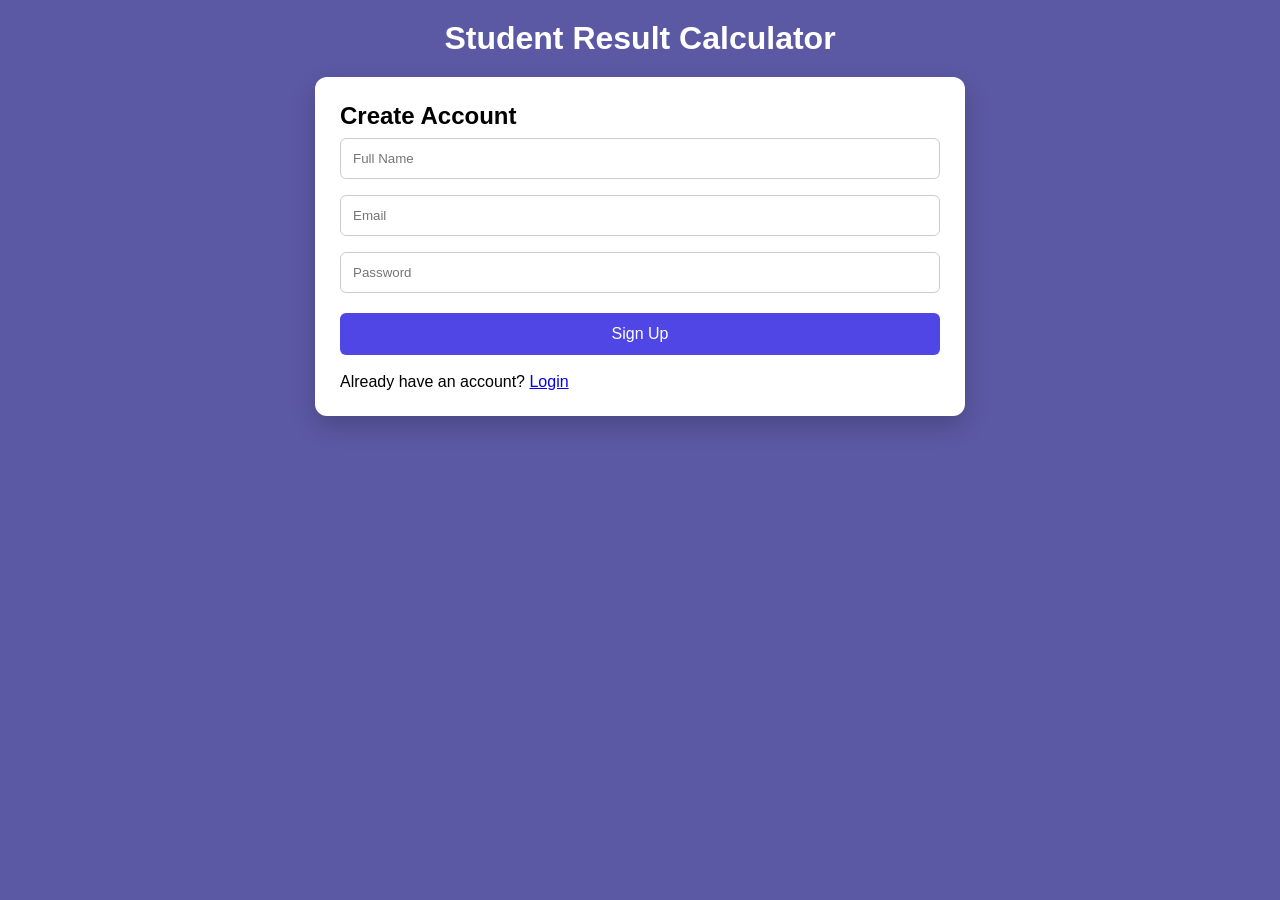
<file: WEEK03/Project01/index.html>
<!DOCTYPE html>
<html lang="en">
<head>
    <meta charset="UTF-8">
    <meta name="viewport" content="width=device-width, initial-scale=1.0">
    <title>Student Result Calculator</title>
    <link rel="stylesheet" href="style.css">
</head>
<body>

<h1 class="title">Student Result Calculator</h1>

<div class="container">

    <form id="signupForm" class="active">
        <h2>Create Account</h2>

        <input type="text" id="signupName" placeholder="Full Name" required>
        <input type="email" id="signupEmail" placeholder="Email" required>
        <input type="password" id="signupPassword" placeholder="Password" required>

        <button type="submit">Sign Up</button>

        <p> <br>
            Already have an account?
            <a href="#loginForm" id="showLogin">Login</a>
        </p>
    </form>

    <form id="loginForm">
        <h2>Login</h2>

        <input type="email" id="loginEmail" placeholder="Email" required>
        <input type="password" id="loginPassword" placeholder="Password" required>

        <button type="submit">Login</button>

        <p> <br>
            Don't have an account?
            <a href="#signupForm" id="showSignup">Sign Up</a>
        </p>
    </form>

</div>

<script src="script.js"></script>
    
</body>
</html>
</file>
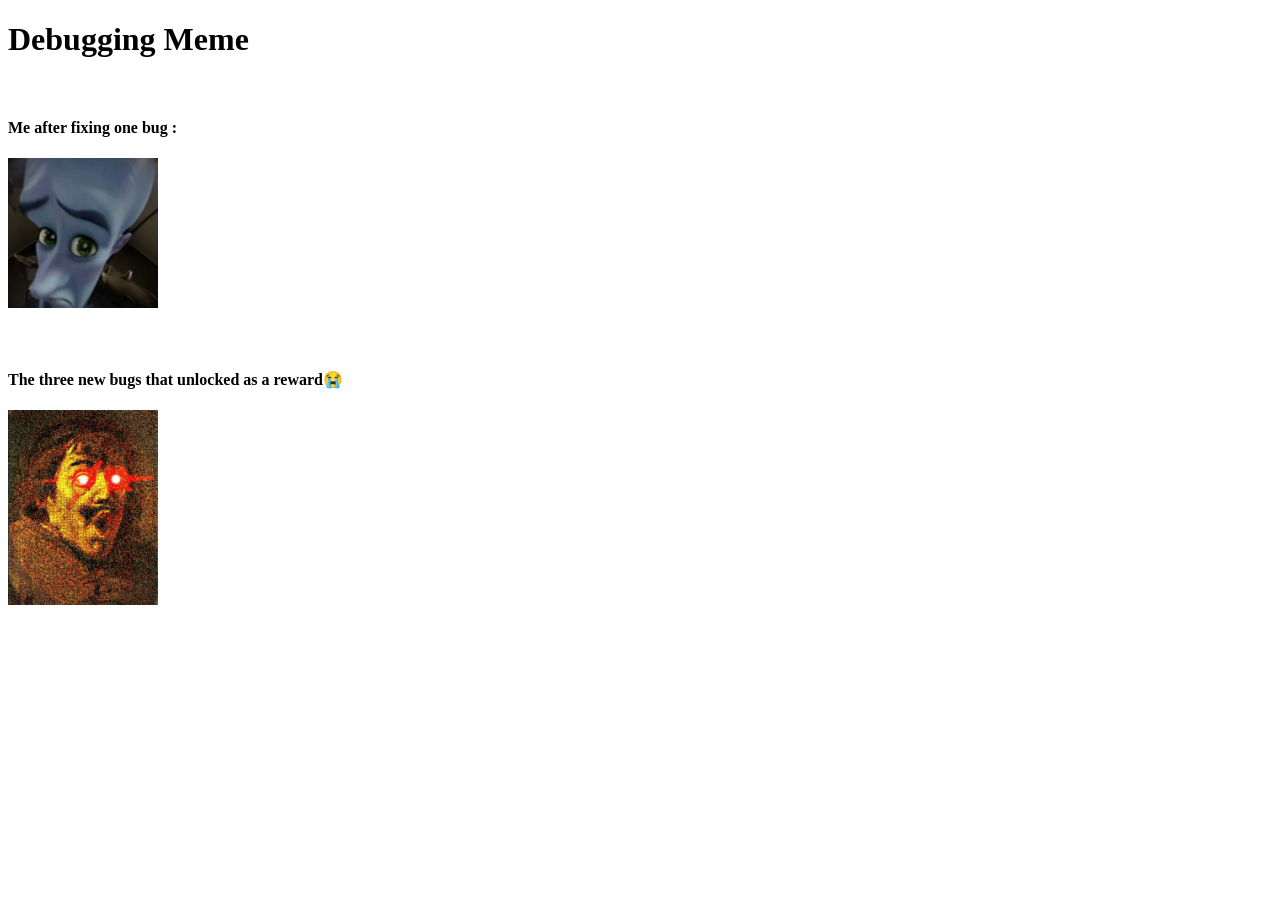
<file: WEEK01/Assignment01.html>
<!-- Assignment 1: Create your own meme page using only HTML
(headings, images, paragraphs - no CSS allowed) -->

<!DOCTYPE html>
<html lang="en">
<head>
    <meta charset="UTF-8">
    <meta name="viewport" content="width=device-width, initial-scale=1.0">
    <title> Meme Page </title>
</head>
<body>
    <h1>Debugging Meme</h1>
    
    <br>

    <p><h4>Me after fixing one bug :</h4></p>
    <img src="meme1.png" alt="Meme Template 01" width="150">
    <br><br><br>
    <p><h4>The three new bugs that unlocked as a reward😭</h4></p>
    <img src="meme2.png" alt="Meme Template 02" width="150">


</body>
</html>
</file>
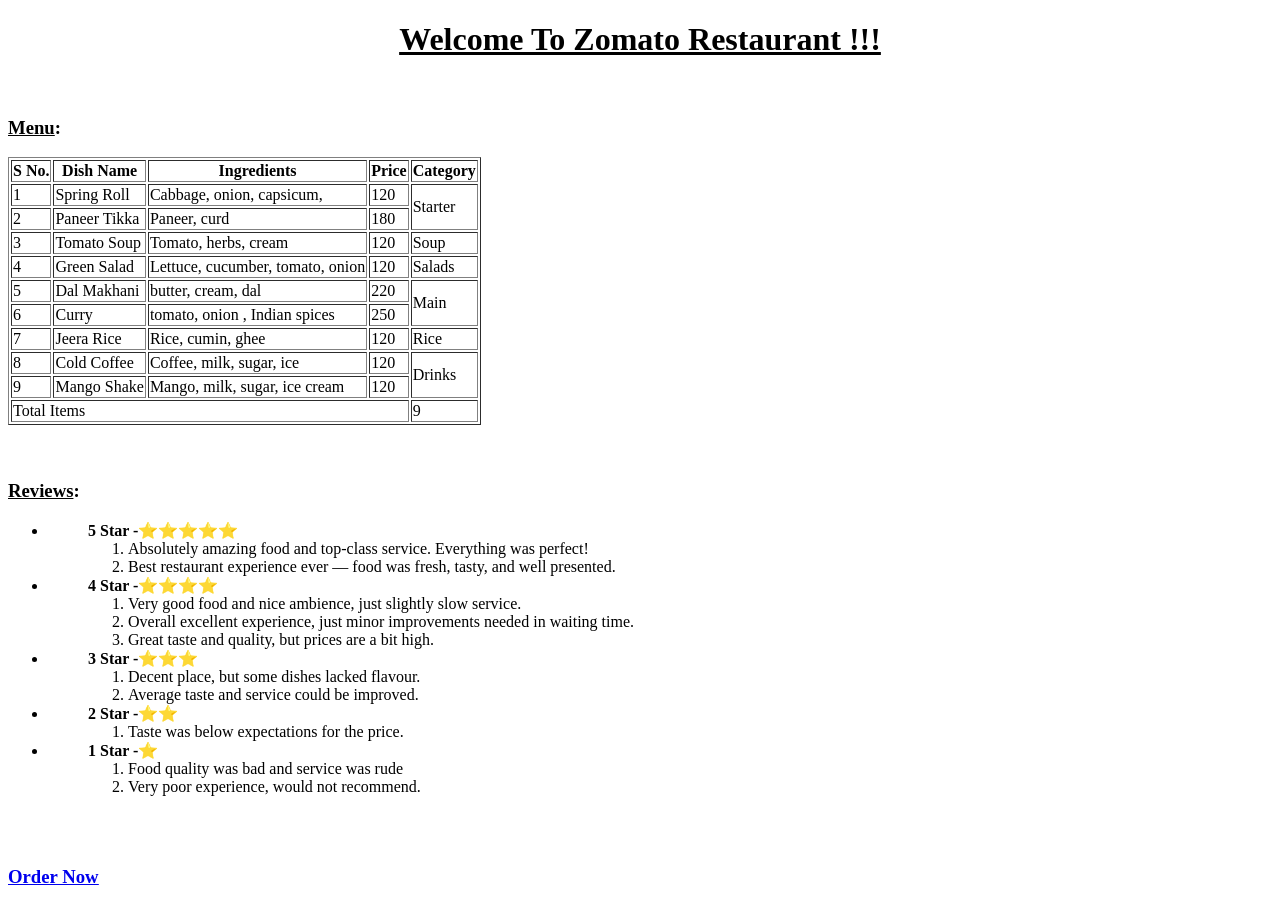
<file: WEEK01/Assignment02a.html>
<!-- Assignment 2: Build a fake Zomato restaurant page
(menu as a table, reviews as a list, order button as a form) -->

<!DOCTYPE html>
<html lang="en">
<head>
    <meta charset="UTF-8">
    <meta name="viewport" content="width=device-width, initial-scale=1.0">
    <title>Zomato Restaurant</title>
</head>
<body>

    <h1 style="text-align: center;"><u>Welcome To Zomato Restaurant !!!</u></h1>
<br>
    <h3> <u>Menu</u>:</h3>
<table border="">
    <thead>
        <tr>
            <th>S No.</th>
            <th>Dish Name</th>
            <th>Ingredients</th>
            <th>Price</th>
            <th>Category</th>
        </tr>
    </thead>

    <tbody>
        <tr>
            <td>1</td>
            <td>Spring Roll</td>
            <td>Cabbage, onion, capsicum,</td>
            <td>120</td>
            <td rowspan="2">Starter</td>
        </tr>

        <tr>
            <td>2</td>
            <td>Paneer Tikka</td>
            <td>Paneer, curd</td>
            <td>180</td>
        </tr>

        <tr>
            <td>3</td>
            <td>Tomato Soup</td>
            <td>Tomato, herbs, cream</td>
            <td>120</td>
            <td>Soup</td>
        </tr>

        <tr>
            <td>4</td>
            <td>Green Salad</td>
            <td>Lettuce, cucumber, tomato, onion</td>
            <td>120</td>
            <td>Salads</td>
        </tr>

        <tr>
            <td>5</td>
            <td>Dal Makhani</td>
            <td>butter, cream, dal</td>
            <td>220</td>
            <td rowspan="2">Main</td>
        </tr>

        <tr>
            <td>6</td>
            <td>Curry</td>
            <td>tomato, onion , Indian spices</td>
            <td>250</td>
        </tr>

        <tr>
            <td>7</td>
            <td>Jeera Rice</td>
            <td>Rice, cumin, ghee</td>
            <td>120</td>
            <td>Rice</td>
        </tr>

        <tr>
            <td>8</td>
            <td>Cold Coffee</td>
            <td>Coffee, milk, sugar, ice</td>
            <td>120</td>
            <td rowspan="2">Drinks</td>
        </tr>

        <tr>
            <td>9</td>
            <td>Mango Shake</td>
            <td>Mango, milk, sugar, ice cream</td>
            <td>120</td>
        </tr>
    </tbody>
    <tfoot>
    <tr>
        <td colspan="4">Total Items</td>
        <td>9</td>

    </tr>
</tfoot>
</table>

<br> <br>
 <h3> <u>Reviews</u>:</h3>
 <ul>

    <li>
        <ul><strong>5 Star -⭐⭐⭐⭐⭐</strong>
            <ol>
                <li>Absolutely amazing food and top-class service. Everything was perfect!</li>
                <li>Best restaurant experience ever — food was fresh, tasty, and well presented.</li>
            </ol>

        </ul>
    </li>

    <li>
        <ul><strong>4 Star -⭐⭐⭐⭐</strong>
            <ol>
                <li>Very good food and nice ambience, just slightly slow service.</li>
                <li>Overall excellent experience, just minor improvements needed in waiting time.</li>
                <li>Great taste and quality, but prices are a bit high.</li>
            </ol>
        </ul>
    </li>

    <li>
        <ul><strong>3 Star -⭐⭐⭐</strong>
            <ol>
                <li>Decent place, but some dishes lacked flavour.</li>
                <li>Average taste and service could be improved.</li>
            </ol>
        </ul>
    </li>

    <li>
        <ul><strong>2 Star -⭐⭐</strong>
            <ol>
                <li>Taste was below expectations for the price.</li>
            </ol>
        </ul>
    </li>

    <li>
        <ul><strong>1 Star -⭐</strong>
            <ol>
                <li>Food quality was bad and service was rude</li>
                <li>Very poor experience, would not recommend.</li>
            </ol>
        </ul>
    </li>
 </ul>

<br><br>

<h3><a href="Assignment02b.html"><u>Order Now</u></a></h3>



</body>
</html>
</file>
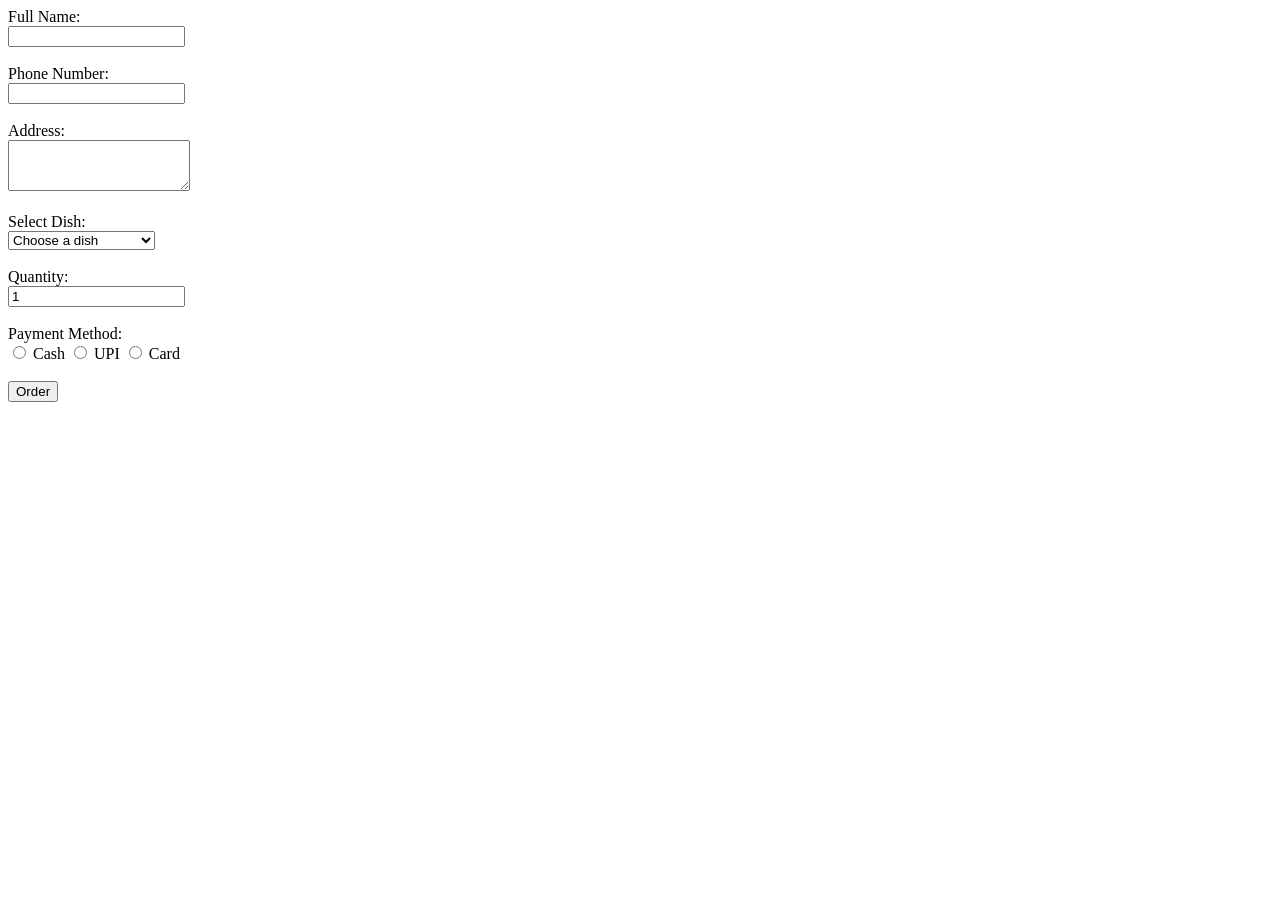
<file: WEEK01/Assignment02b.html>
<!DOCTYPE html>
<html lang="en">
<head>
    <meta charset="UTF-8">
    <meta name="viewport" content="width=device-width, initial-scale=1.0">
    <title>Place Your Order</title>
</head>
<body>

<form action="#" method="post">

    <label for="name">Full Name:</label><br>
    <input type="text" id="name" name="name" required><br><br>

    <label for="phone">Phone Number:</label><br>
    <input type="tel" id="phone" name="phone" required><br><br>

    <label for="address">Address:</label><br>
    <textarea id="address" name="address" rows="3" required></textarea><br><br>

    <label for="dish">Select Dish:</label><br>
    <select id="dish" name="dish" required>
        <option value="">Choose a dish</option>
        <option value="spring_roll">Spring Roll - ₹120</option>
        <option value="paneer_tikka">Paneer Tikka - ₹180</option>
        <option value="tomato_soup">Tomato Soup - ₹120</option>
        <option value="green_salad">Green Salad - ₹120</option>
        <option value="dal_makhani">Dal Makhani - ₹220</option>
        <option value="curry">Curry - ₹250</option>
        <option value="jeera_rice">Jeera Rice - ₹120</option>
        <option value="cold_coffee">Cold Coffee - ₹120</option>
        <option value="mango_shake">Mango Shake - ₹120</option>
    </select><br><br>

    <label for="qty">Quantity:</label><br>
    <input type="number" id="qty" name="quantity" min="1" value="1" required><br><br>


    <label>Payment Method:</label><br>
    <input type="radio" name="payment" value="cash" required> Cash
    <input type="radio" name="payment" value="upi"> UPI
    <input type="radio" name="payment" value="card"> Card<br><br>

    <!-- Submit -->
    <button type="submit">Order</button>

</form>
    
</body>
</html>
</file>
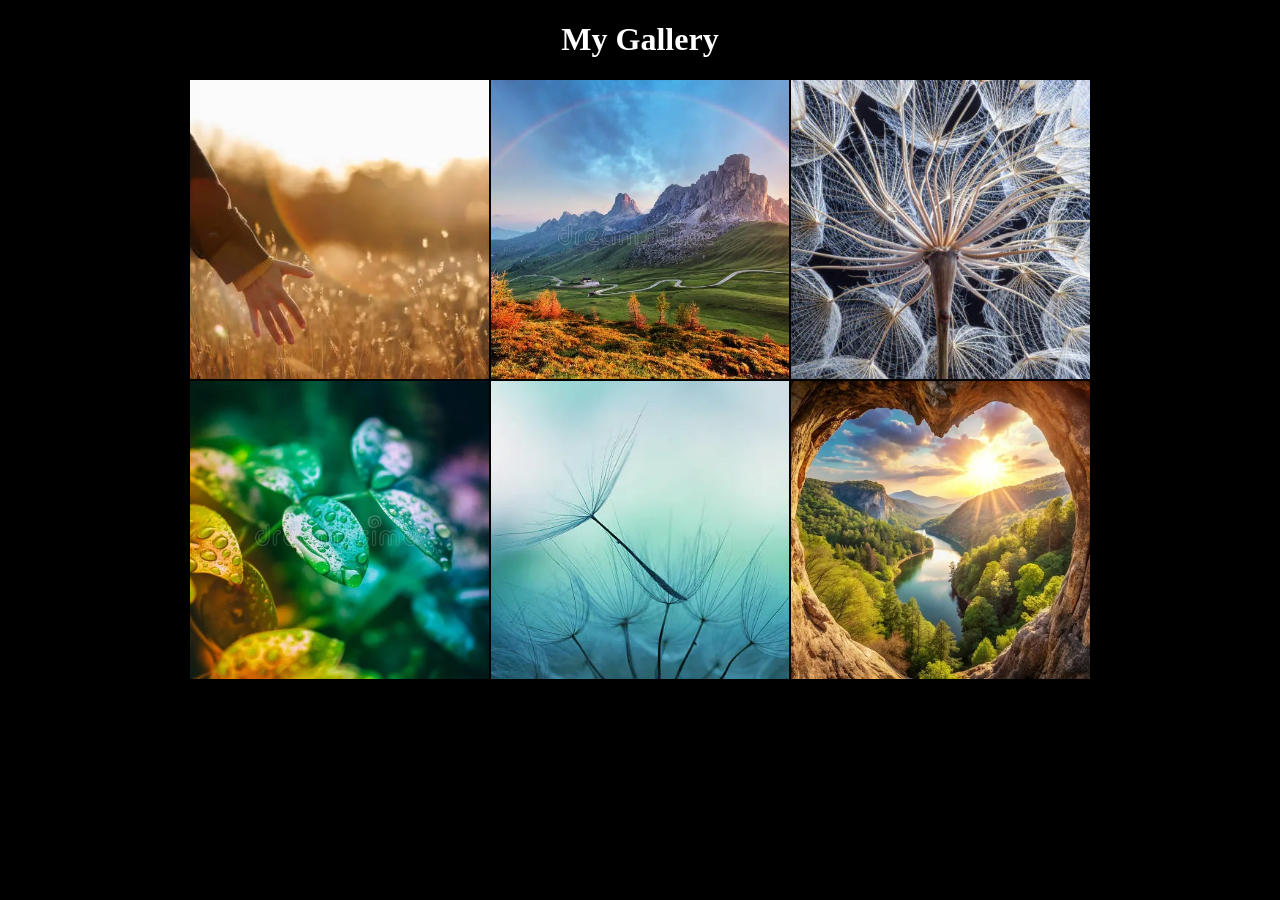
<file: WEEK02/instagramGallery.html>
<!DOCTYPE html>
<html lang="en">
<head>
    <meta charset="UTF-8">
    <meta name="viewport" content="width=device-width, initial-scale=1.0">
    <title>Instagram Gallery</title>
    <link rel="stylesheet" href="insta.css">
</head>
<body>
    <h1>My Gallery</h1>

<div class="gallery">
    <img src="img1.webp" alt="Image 1">
    <img src="img2.webp" alt="Image 2">
    <img src="img3.webp" alt="Image 3">
    <img src="img4.webp" alt="Image 4">
    <img src="img5.webp" alt="Image 5">
    <img src="img6.webp" alt="Image 6">
</div>

</body>
</html>
</file>
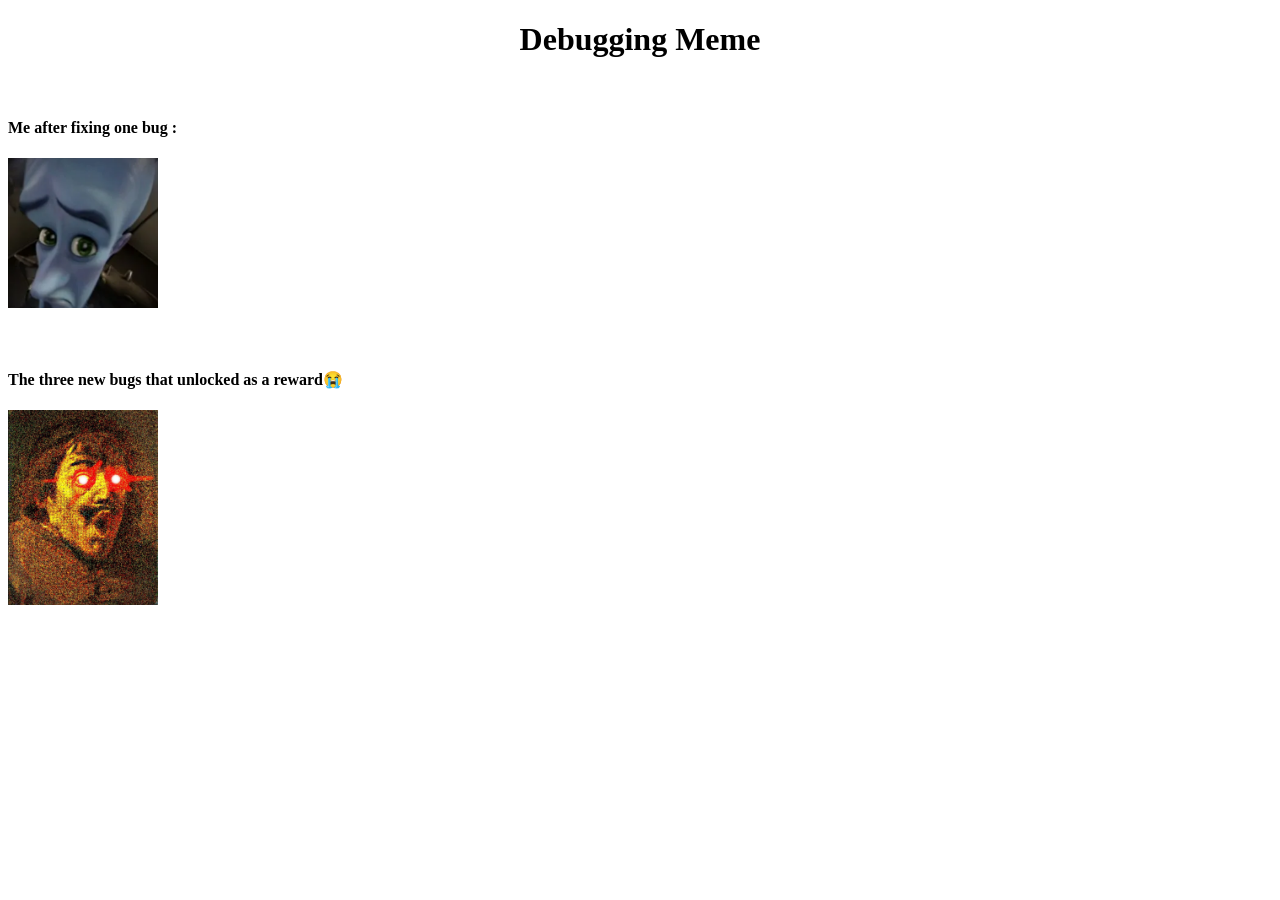
<file: WEEK01/Assignment 1/Assignment01.html>
<!-- Assignment 1: Create your own meme page using only HTML
(headings, images, paragraphs - no CSS allowed) -->

<!DOCTYPE html>
<html lang="en">
<head>
    <meta charset="UTF-8">
    <meta name="viewport" content="width=device-width, initial-scale=1.0">
    <title> Meme Page </title>
</head>
<body>
    <h1 style="text-align: center;">Debugging Meme</h1>
    
    <br>

    <p><h4>Me after fixing one bug :</h4></p>
    <img src="meme1.png" alt="Meme Template 01" width="150">
    <br><br><br>
    <p><h4>The three new bugs that unlocked as a reward😭</h4></p>
    <img src="meme2.png" alt="Meme Template 02" width="150">


</body>
</html>
</file>
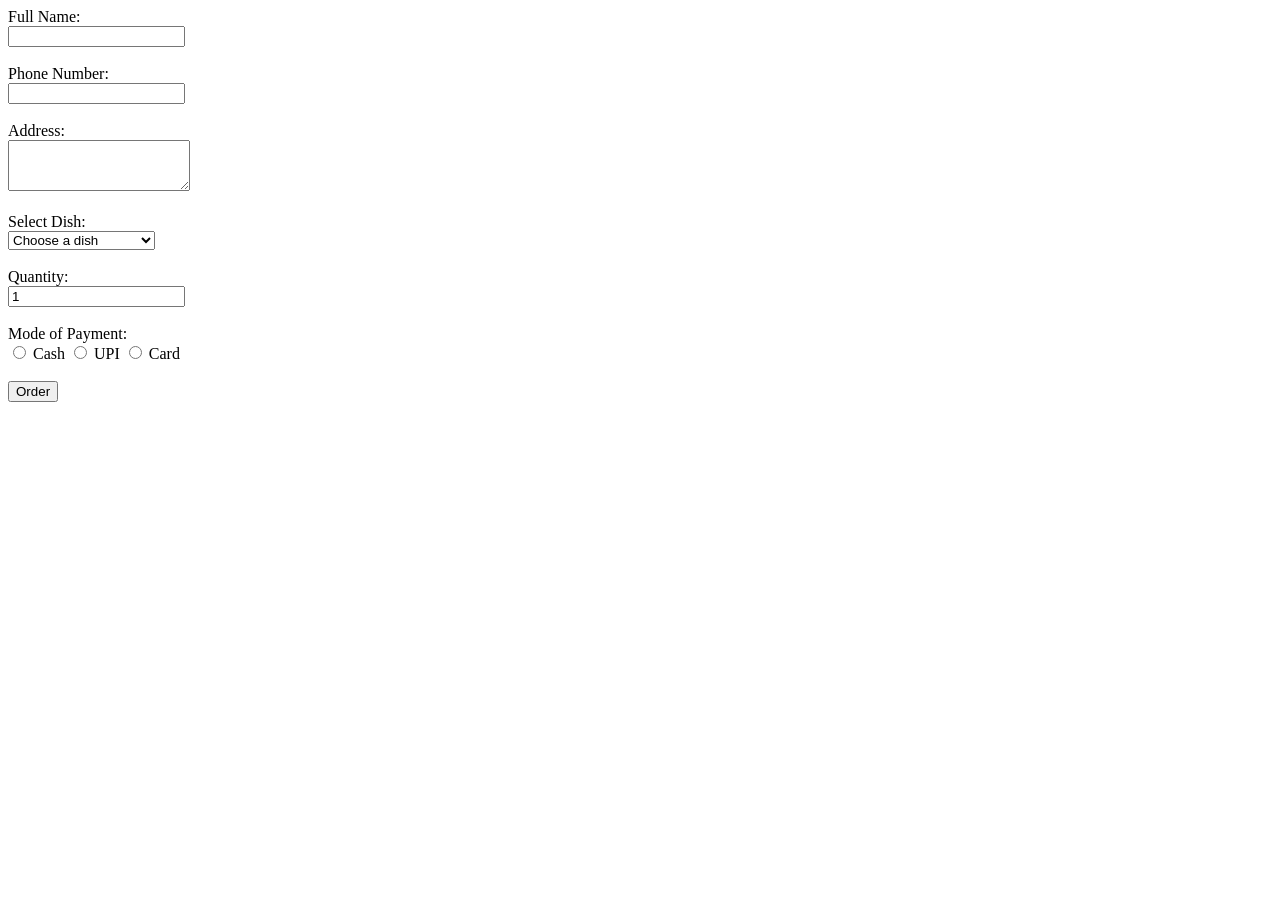
<file: WEEK01/Assignment 2/Assignment02b.html>
<!DOCTYPE html>
<html lang="en">
<head>
    <meta charset="UTF-8">
    <meta name="viewport" content="width=device-width, initial-scale=1.0">
    <title>Place Your Order</title>
</head>
<body>

<form action=" ">

    <label for="name">Full Name:</label><br>
    <input type="text" id="name" name="name" required><br><br>

    <label for="phone">Phone Number:</label><br>
    <input type="tel" id="phone" name="phone" required><br><br>

    <label for="address">Address:</label><br>
    <textarea id="address" name="address" rows="3" required></textarea><br><br>

    <label for="dish">Select Dish:</label><br>
    <select id="dish" name="dish" required>
        <option value="" disabled selected>Choose a dish</option>
        <option value="spring_roll">Spring Roll - ₹120</option>
        <option value="paneer_tikka">Paneer Tikka - ₹180</option>
        <option value="tomato_soup">Tomato Soup - ₹120</option>
        <option value="green_salad">Green Salad - ₹120</option>
        <option value="dal_makhani">Dal Makhani - ₹220</option>
        <option value="curry">Curry - ₹250</option>
        <option value="jeera_rice">Jeera Rice - ₹120</option>
        <option value="cold_coffee">Cold Coffee - ₹120</option>
        <option value="mango_shake">Mango Shake - ₹120</option>
    </select><br><br>

    <label for="qty">Quantity:</label><br>
    <input type="number" id="qty" name="quantity" min="1" value="1" required><br><br>

    <label>Mode of Payment:</label><br>

    <input type="radio" id="cash" name="payment" value="cash" required>
    <label for="cash">Cash</label>

    <input type="radio" id="upi" name="payment" value="upi">
    <label for="upi">UPI</label>

    <input type="radio" id="card" name="payment" value="card">
    <label for="card">Card</label>

    <br><br>

    <button type="submit">Order</button>

</form>
    
</body>
</html>
</file>
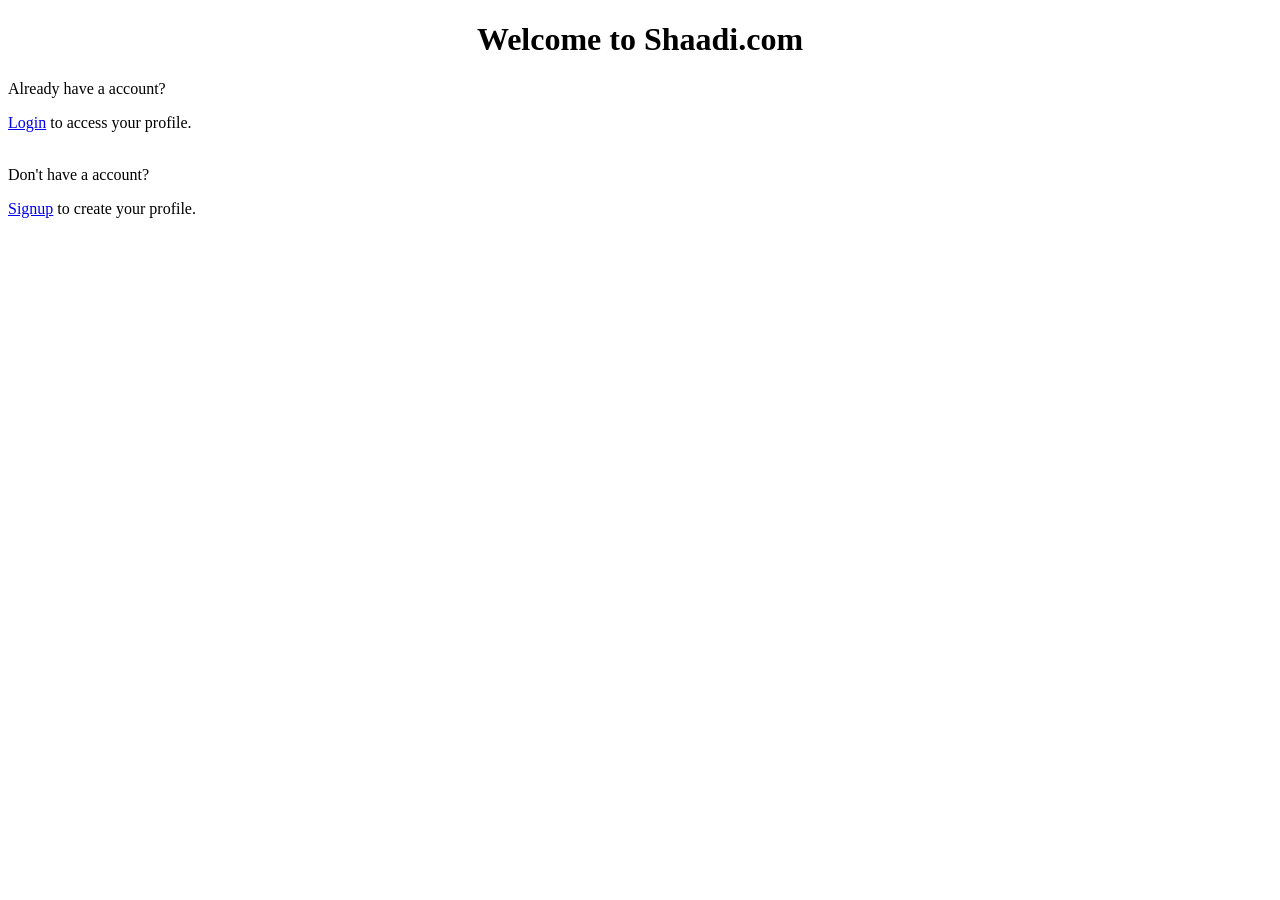
<file: WEEK01/Assignment 3/Assignment03a.html>
<!-- Assignment 3: Create a "Shaadi.com" profile form
(all input types: text, email, date, radio, checkbox, file) -->

<!DOCTYPE html>
<html lang="en">
<head>
    <meta charset="UTF-8">
    <meta name="viewport" content="width=device-width, initial-scale=1.0">
    <title>Shaadi.com</title>
</head>
<body>
    <h1 style="text-align: center;">Welcome to Shaadi.com</h1>
    <p>Already have a account?</p>
    <a href="login.html">Login</a> to access your profile.

    <br><br>
    <p>Don't have a account?</p>
    <a href="signup.html">Signup</a> to create your profile.

</body>
</html>
</file>
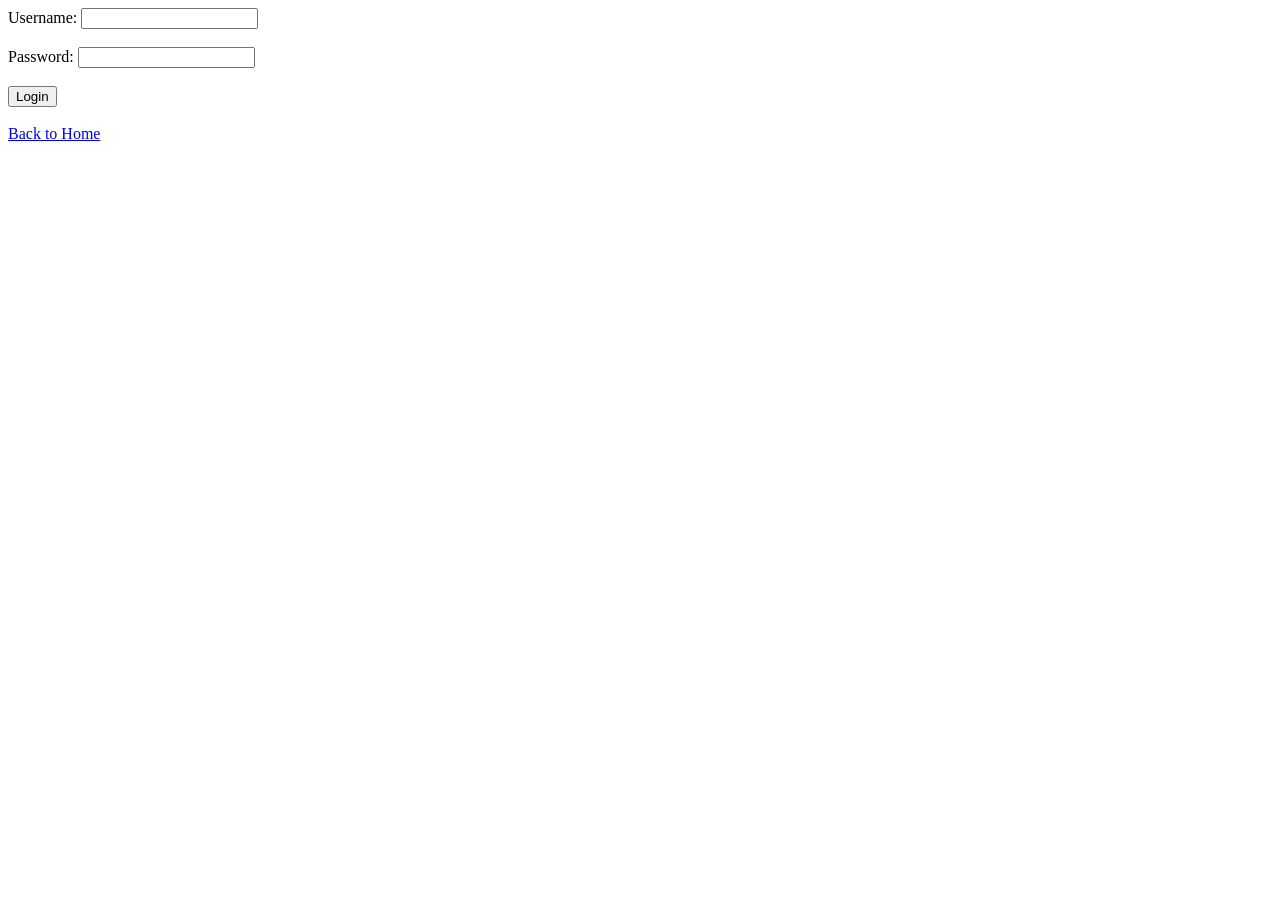
<file: WEEK01/Assignment 3/login.html>
<!DOCTYPE html>
<html lang="en">
<head>
    <meta charset="UTF-8">
    <meta name="viewport" content="width=device-width, initial-scale=1.0">
    <title>Shaadi.com/login</title>
</head>
<body>
    <form action=" "></form>

    <label>Username:</label>
    <input type="text" name="username" required>

    <br><br>

    <label>Password:</label>
    <input type="password" name="password" required>

    <br><br>

    <button type="submit">Login</button>

  </form>
  <br>
  <br>
  <a href="Assignment03a.html">Back to Home</a>

</body>
</html>
</file>
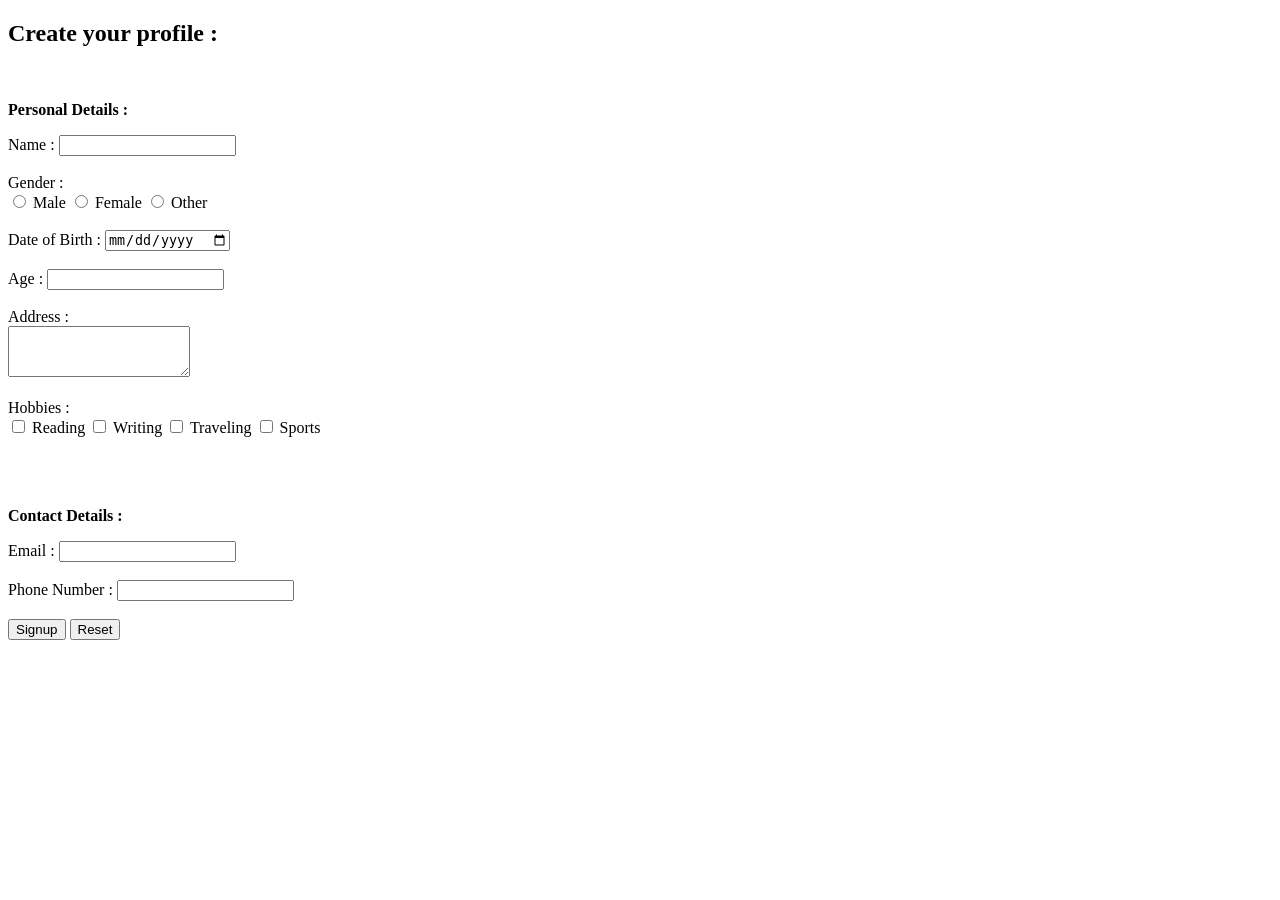
<file: WEEK01/Assignment 3/signup.html>
<!DOCTYPE html>
<html lang="en">
<head>
    <meta charset="UTF-8">
    <meta name="viewport" content="width=device-width, initial-scale=1.0">
    <title>Shaadi.com/signup </title>
</head>
<body>
    
    <h2>Create your profile : </h2>
    <br>
    <form>
        <p><strong>Personal Details :</strong></p>
        <label for="name">Name :</label>
        <input type="text" id="name" name="name" required>
        <br><br>

        <label for="gender">Gender :</label><br>
        <input type="radio" id="male" name="gender" value="male">
        <label for="male">Male</label>
        <input type="radio" id="female" name="gender" value="female">
        <label for="female">Female</label>
        <input type="radio" id="other" name="gender" value="other">
        <label for="other">Other</label>
        <br><br>

        <label for="birthDate">Date of Birth :</label>
        <input type="date" id="birthDate" name="birthDate" required>
        <br><br>

        <label for="age">Age :</label>
        <input type="number" id="age" name="age" min="18" required>
        <br><br>

        <label for="address">Address :</label><br>
        <textarea id="address" name="address" rows="3" required></textarea><br>
        <br>

        <label for="hobbies">Hobbies :</label><br>
        <input type="checkbox" id="reading" name="hobbies" value="reading">
        <label for="reading">Reading</label>
        <input type="checkbox" id="writing" name="hobbies" value="writing">
        <label for="writing">Writing</label>
        <input type="checkbox" id="traveling" name="hobbies" value="traveling">
        <label for="traveling">Traveling</label>
        <input type="checkbox" id="sports" name="hobbies" value="sports">
        <label for="sports">Sports</label>
        <br><br><br><br>

        <p><strong>Contact Details :</strong></p>
        <label for="email">Email :</label>
        <input type="email" id="email" name="email" required>
        <br><br>

        <label for="phone">Phone Number :</label>
        <input type="tel" id="phone" name="phone" required>
        <br><br>    

        <button type="submit">Signup</button>
        <button type="reset">Reset</button>

    </form>
    
</body>
</html>
</file>
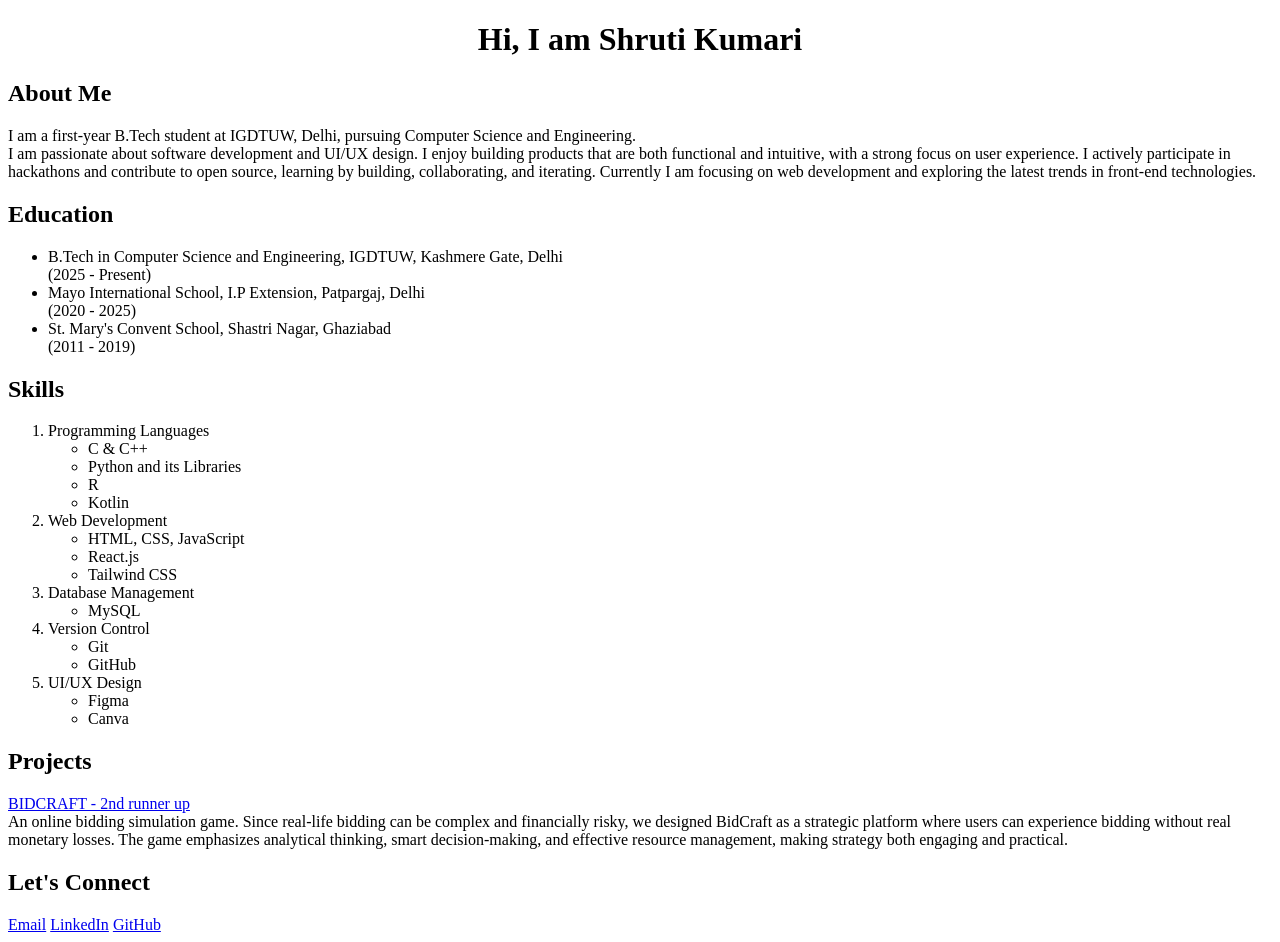
<file: WEEK01/Assignment 4/Assignment04.html>
<!-- Assignment 4: Build your personal portfolio
(photo, about, skills, projects, contact, social links) -->


<!DOCTYPE html>
<html lang="en">
<head>
    <meta charset="UTF-8">
    <meta name="viewport" content="width=device-width, initial-scale=1.0">
    <title>PORTFOLIO</title>
</head>

<body>
    <header>
        <h1 style="text-align: center;">Hi, I am Shruti Kumari</h1>
    </header>

    <section>
        <h2>About Me</h2>
        <p>I am a first-year B.Tech student at IGDTUW, Delhi, pursuing Computer Science and Engineering.<br>
            I am passionate about software development and UI/UX design. I enjoy building products that are 
            both functional and intuitive, with a strong focus on user experience.
            I actively participate in hackathons and contribute to open source, learning by building, collaborating, 
            and iterating. Currently I am focusing on web development and exploring the latest trends in front-end technologies.
        </p>
    </section>

    <section>
        <h2>Education</h2>
        <ul>
            <li>B.Tech in Computer Science and Engineering, IGDTUW, Kashmere Gate, Delhi <br>
                (2025 - Present)</li>
            <li>Mayo International School, I.P Extension, Patpargaj, Delhi <br>
                (2020 - 2025)</li>
            <li>St. Mary's Convent School, Shastri Nagar, Ghaziabad <br>(2011 - 2019)
            </li>
        </ul>
    </section>

    <section>
        <h2>Skills</h2>
        <ol>
            <li>Programming Languages</li>
            <ul>
                <li>C & C++</li>
                <li>Python and its Libraries</li>
                <li>R</li>
                <li>Kotlin</li>
            </ul>
            <li>Web Development</li>
            <ul>
                <li>HTML, CSS, JavaScript</li>
                <li>React.js</li>
                <li>Tailwind CSS</li>
            </ul>
            <li>Database Management</li>
            <ul>
                <li>MySQL</li>    
            </ul>
            <li>Version Control</li>    
            <ul>
                <li>Git</li>
                <li>GitHub</li>
            </ul>
            <li>UI/UX Design</li>
            <ul>
                <li>Figma</li>
                <li>Canva</li>
            </ul>
        </ol>
    </section>

    <section>
        <h2>Projects</h2>
        <a href="https://youtu.be/hukqWkqSD34?si=iXqXjFVKfnup0RNz" target="_blank">BIDCRAFT - 2nd runner up</a><br> 
        An online bidding simulation game. 
Since real-life bidding can be complex and financially risky, we designed BidCraft as a strategic platform where users can experience bidding without real monetary losses. 
The game emphasizes analytical thinking, smart decision-making, and effective resource management, making strategy both engaging and practical.
    </section>
    <section>
        <h2>Let's Connect</h2>
        <div>
            <a href="official.shruti2007@gmail.com" target="_blank">Email</a> 
            <a href="https://www.linkedin.com/in/shruti-k-16762937a/" target="_blank">LinkedIn</a> 
            <a href="https://github.com/sru-kri" target="_blank">GitHub</a> 
        </div>
    </section>
</body>
</html>
</file>
<file: WEEK03/Project01/style.css>
/* =========================
   GLOBAL RESET
========================= */

*{
    margin: 0;
    padding: 0;
    box-sizing: border-box;
    font-family: Arial, Helvetica, sans-serif;
}

body{
    background: #5c59a4;
    display: flex;
    flex-direction: column;
    align-items: center;
    min-height: 100vh;
    padding: 20px;
}

/* =========================
   TITLE
========================= */

.title{
    color: white;
    margin-bottom: 20px;
    font-size: 32px;
    text-align: center;
}

/* =========================
   LOGIN / SIGNUP BOX
========================= */

.container{
    width: 100%;
    max-width: 450px;
    background: rgb(255, 255, 255);
    padding: 25px;
    border-radius: 12px;
    box-shadow: 0 10px 25px rgba(0,0,0,0.2);
}

/* Forms toggle */
form{
    display: none;
    flex-direction: column;
}

form.active{
    display: flex;
}

/* Inputs */
input{
    width: 100%;
    padding: 12px;
    margin: 8px 0;
    border: 1px solid #ccc;
    border-radius: 6px;
    outline: none;
}

input:focus{
    border-color: #4f46e5;
}

/* Buttons */
button{
    padding: 12px;
    margin-top: 12px;
    background: #4f46e5;
    color: white;
    border: none;
    border-radius: 6px;
    cursor: pointer;
    font-size: 16px;
}

button:hover{
    background: #4338ca;
}

/* Switch links */
.switch-text{
    text-align: center;
    margin-top: 15px;
}

.switch-text a{
    color: #4f46e5;
    text-decoration: none;
    font-weight: bold;
}

/* =========================
   DASHBOARD USER INFO
========================= */

.user-info{
    color: white;
    text-align: center;
    margin-bottom: 15px;
    font-size: 16px;
}

/* =========================
   DASHBOARD CONTAINER (WIDER)
========================= */

.container{
    max-width: 650px;
    width: 100%;
    background: white;
    padding: 25px;
    border-radius: 12px;
    box-shadow: 0 10px 25px rgba(0,0,0,0.2);
}

/* =========================
   SUBJECT ROW (3 COLUMNS)
========================= */

.subject-row{
    display: flex;
    gap: 10px;
    margin-bottom: 12px;
    width: 100%;
}

/* Subject name */
.subject-row input:nth-child(1){
    flex: 2;
    min-width: 0;
}

/* Marks */
.subject-row input:nth-child(2){
    flex: 1;
    min-width: 0;
}

/* Credits */
.subject-row input:nth-child(3){
    flex: 1;
    min-width: 0;
}

/* =========================
   RESULT BOX
========================= */

#resultBox{
    margin-top: 20px;
    padding: 15px;
    border-top: 2px solid #eee;
}

/* =========================
   RESPONSIVE DESIGN
========================= */

@media (max-width: 600px){
    .container{
        width: 95%;
    }

    .title{
        font-size: 24px;
    }

    .subject-row{
        flex-direction: column;
    }
}
</file>
<file: WEEK02/insta.css>
body{
    background-color: #000000;
}

h1{
    color: #ffffff;
    text-align: center;
}

.gallery {
    display: grid;
    grid-template-columns: repeat(3, 1fr);
    gap: 2px;
    max-width: 900px;
    margin: auto;
}

img {
    width: 100%;
    aspect-ratio: 1;
    object-fit: cover;
}
</file>
